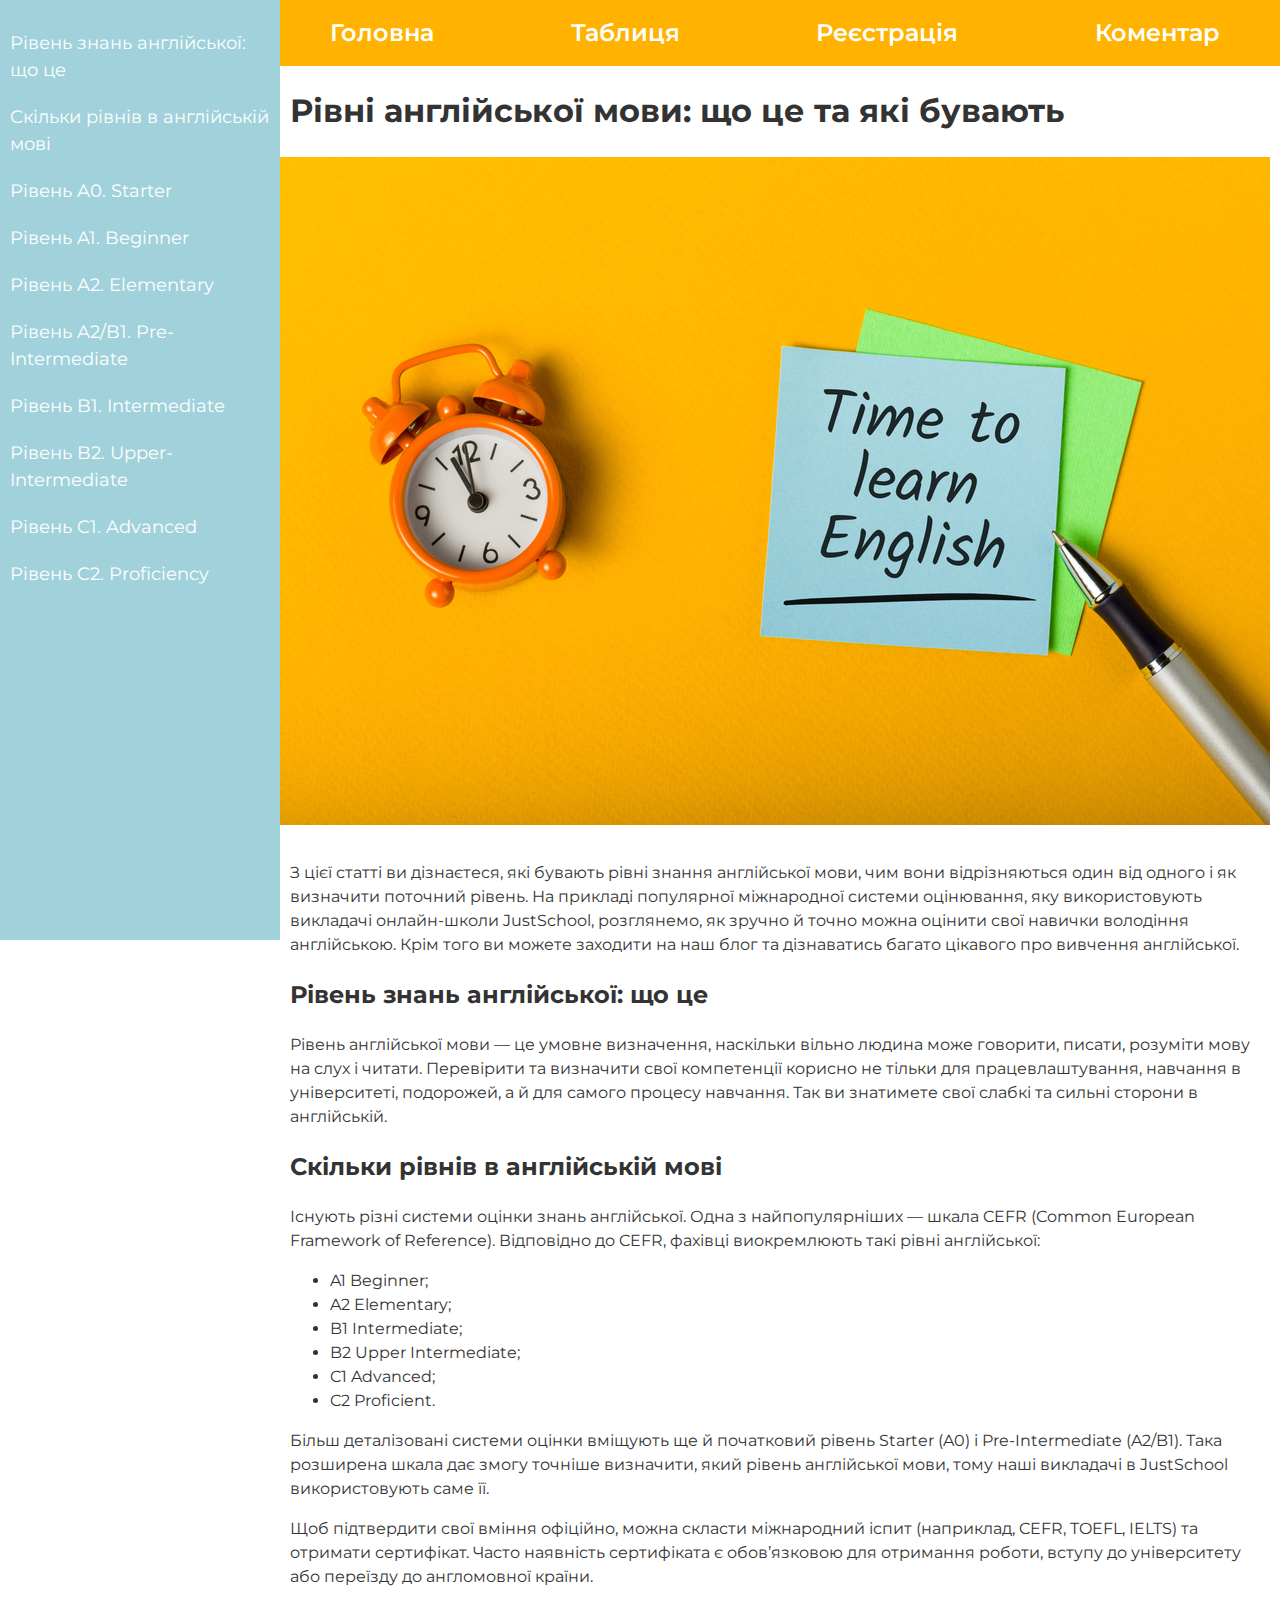
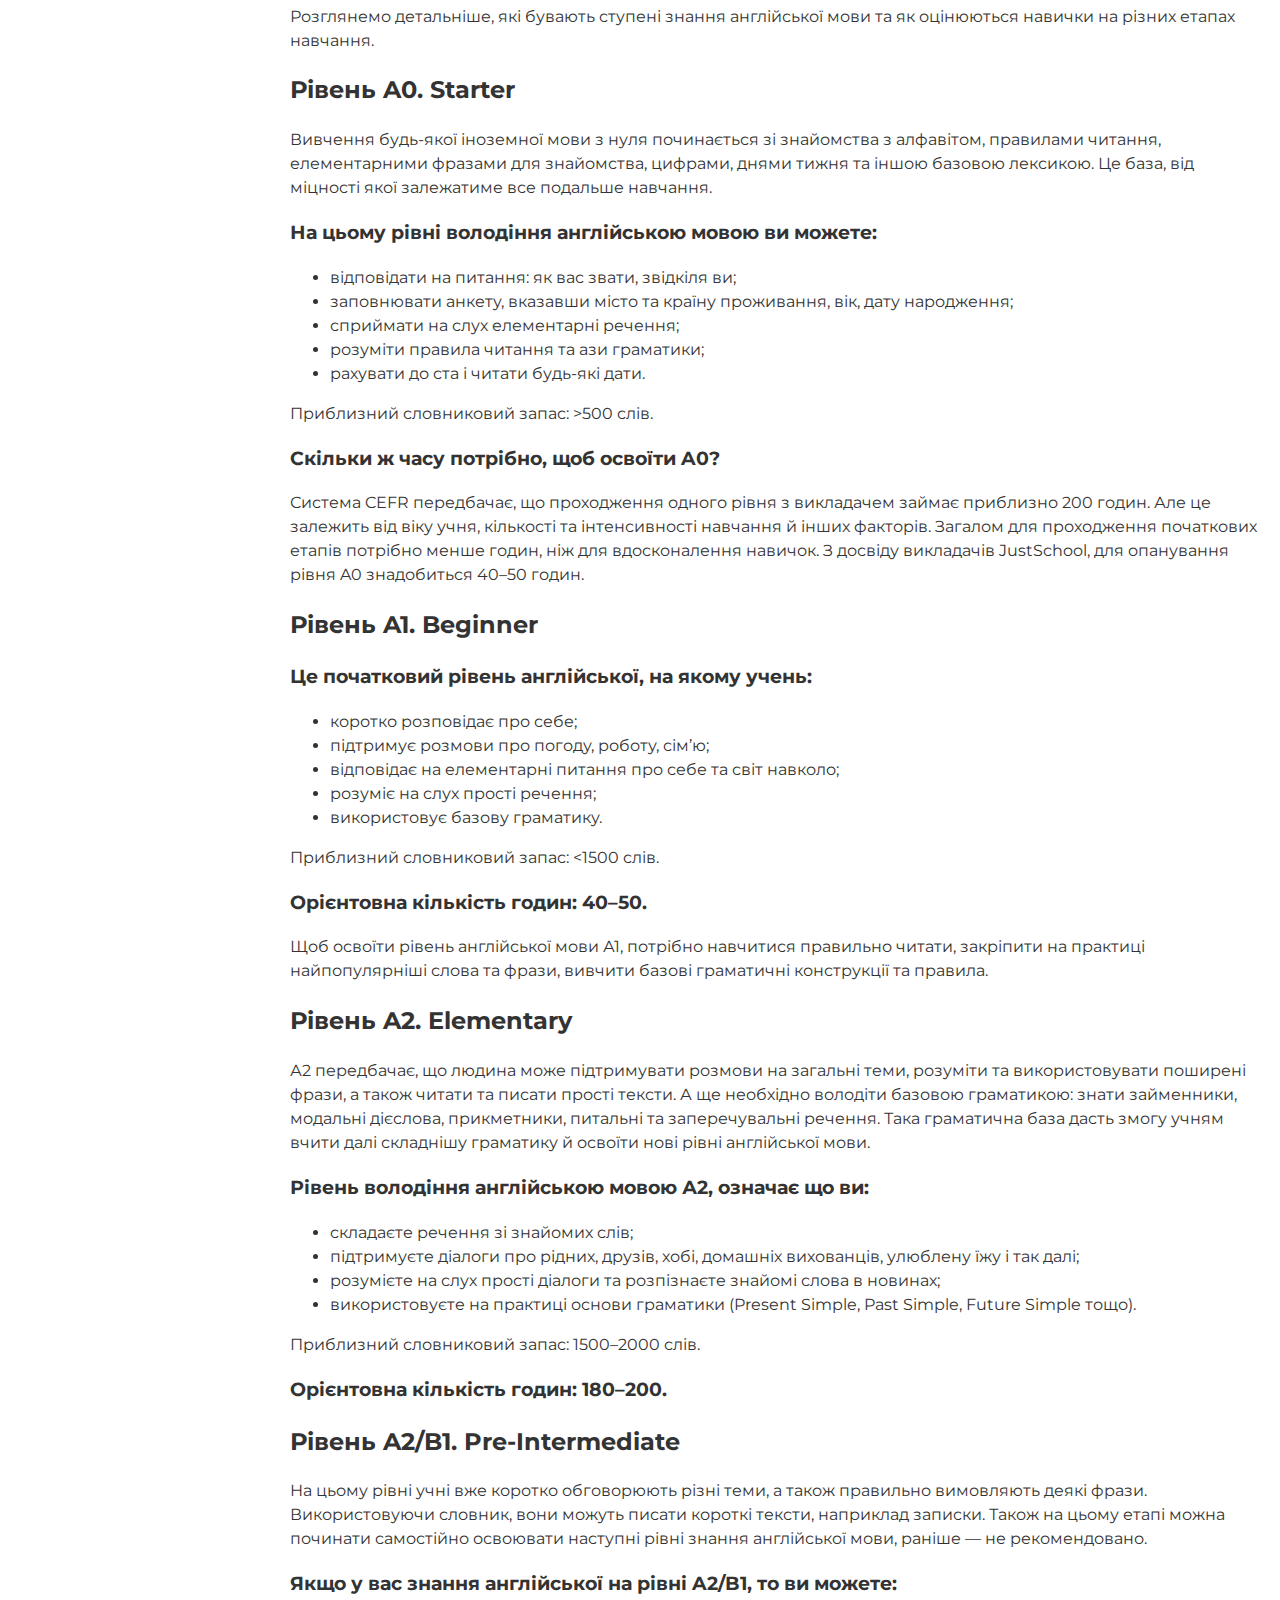
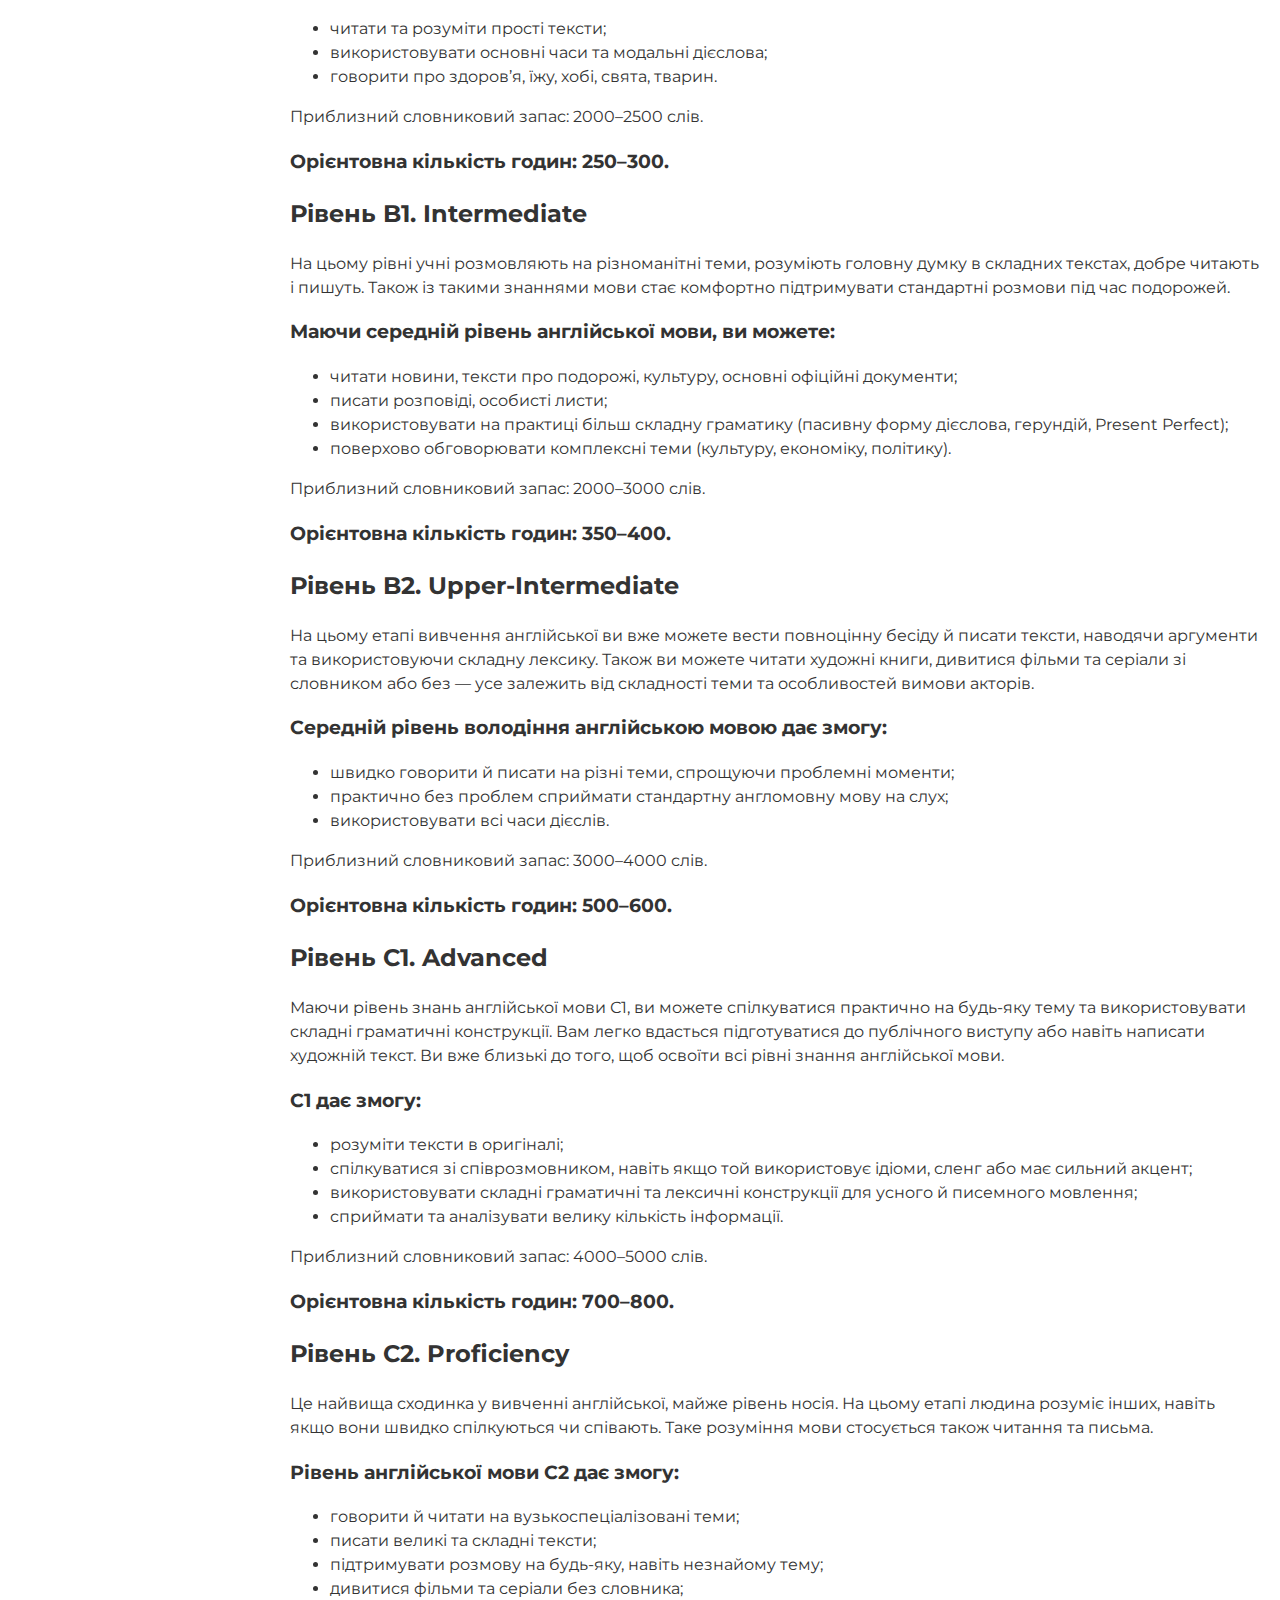
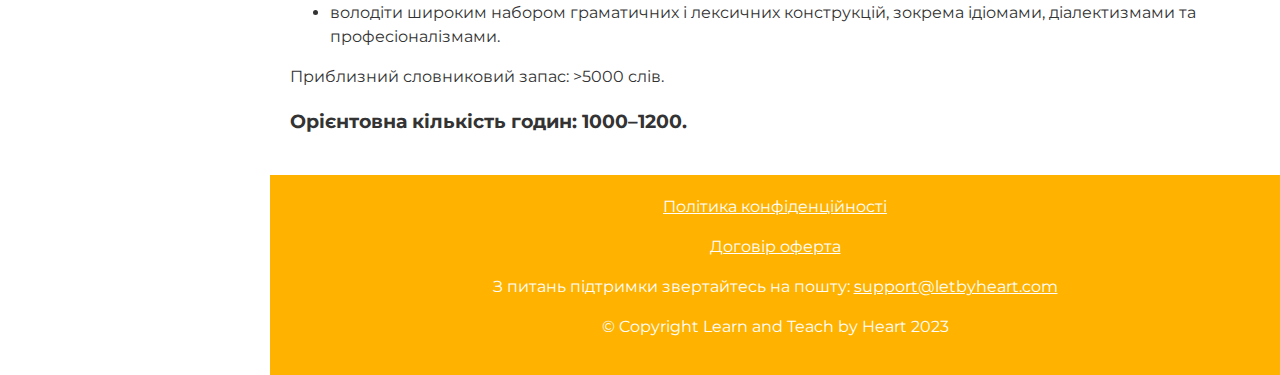
<file: index.html>
<!DOCTYPE html>

<html lang="en">

<head>
    <meta charset="UTF-8">
    <meta name="viewport" content="width=device-width, initial-scale=1.0">

    <title>Englishlevels</title>
    <link rel="preconnect" href="https://fonts.googleapis.com">
    <link rel="preconnect" href="https://fonts.gstatic.com" crossorigin>
    <link href="https://fonts.googleapis.com/css2?family=Montserrat:wght@400;700&display=swap" rel="stylesheet">

    <link rel="stylesheet" href="style.css">
</head>

<body>
    <header>

        <nav class="navmenu">
            <ul class="navmenuul">
                <li class="navmenu-el"><a href="index.html" class="navmenu-el-a">Головна</a></li>
                <li class="navmenu-el"> <a href="table.html" class="navmenu-el-a">Таблиця</a></li>
                <li class="navmenu-el"> <a href="regform.html" class="navmenu-el-a">Реєстрація</a></li>
                <li class="navmenu-el"><a href="coment.html" class="navmenu-el-a">Коментар</a></li>
            </ul>
        </nav>
        <details class="minsidebar">
            <summary>....</summary>
            <ul>
                <li><a href="#firsttopic">Рівень знань англійської: що це</a></li>
                <li><a href="#secondtopic">Скільки рівнів в англійській мові</a></li>
                <li><a href="#levelA0">Рівень A0. Starter</a></li>
                <li><a href="#levelA1">Рівень A1. Beginner</a></li>
                <li><a href="#levelA2">Рівень A2. Elementary</a></li>
                <li><a href="#levelA2B1">Рівень A2/B1. Pre-Intermediate</a></li>
                <li><a href="#levelB1">Рівень B1. Intermediate</a></li>
                <li><a href="#levelB2">Рівень B2. Upper-Intermediate</a></li>
                <li><a href="#levelC1">Рівень C1. Advanced</a></li>
                <li><a href="#levelC2">Рівень C2. Proficiency</a></li>
            </ul>
        </details>
        <h1>Рівні англійської мови: що це та які бувають</h1>


        <img src="img1.jpg" alt="img">
    </header>


    <aside class="sidebar">
        <ul>
            <li><a href="#firsttopic">Рівень знань англійської: що це</a></li>
            <li><a href="#secondtopic">Скільки рівнів в англійській мові</a></li>
            <li><a href="#levelA0">Рівень A0. Starter</a></li>
            <li><a href="#levelA1">Рівень A1. Beginner</a></li>
            <li><a href="#levelA2">Рівень A2. Elementary</a></li>
            <li><a href="#levelA2B1">Рівень A2/B1. Pre-Intermediate</a></li>
            <li><a href="#levelB1">Рівень B1. Intermediate</a></li>
            <li><a href="#levelB2">Рівень B2. Upper-Intermediate</a></li>
            <li><a href="#levelC1">Рівень C1. Advanced</a></li>
            <li><a href="#levelC2">Рівень C2. Proficiency</a></li>
        </ul>

    </aside>

    <main>
        <p>З цієї статті ви дізнаєтеся, які бувають рівні знання англійської мови, чим вони відрізняються один від
            одного і як
            визначити поточний рівень.
            На прикладі популярної міжнародної системи оцінювання, яку використовують викладачі онлайн-школи JustSchool,
            розглянемо,
            як зручно й точно можна оцінити свої навички володіння англійською. Крім того ви можете заходити на наш блог
            та
            дізнаватись багато цікавого про вивчення англійської.
        </p>
        <h2 id="firsttopic">Рівень знань англійської: що це</h2>
        <p>Рівень англійської мови — це умовне визначення, наскільки вільно людина може говорити, писати, розуміти мову
            на слух і
            читати. Перевірити та визначити свої компетенції корисно не тільки для працевлаштування, навчання в
            університеті,
            подорожей, а й для самого процесу навчання. Так ви знатимете свої слабкі та сильні сторони в англійській.
        </p>
        <h2 id="secondtopic">Скільки рівнів в англійській мові</h2>
        <p>Існують різні системи оцінки знань англійської. Одна з найпопулярніших — шкала CEFR (Common European
            Framework of
            Reference). Відповідно до CEFR, фахівці виокремлюють такі рівні англійської:</p>
        <ul>
            <li>A1 Beginner;</li>
            <li>A2 Elementary;</li>
            <li>B1 Intermediate;</li>
            <li>B2 Upper Intermediate;</li>
            <li>C1 Advanced;</li>
            <li>C2 Proficient.</li>
        </ul>
        <p>Більш деталізовані системи оцінки вміщують ще й початковий рівень Starter (A0) і Pre-Intermediate (A2/B1).
            Така
            розширена шкала дає змогу точніше визначити, який рівень англійської мови, тому наші викладачі в JustSchool
            використовують саме її.</p>
        <p>Щоб підтвердити свої вміння офіційно, можна скласти міжнародний іспит (наприклад, CEFR, TOEFL, IELTS) та
            отримати сертифікат. Часто наявність сертифіката є обов’язковою для отримання роботи, вступу до університету
            або переїзду до англомовної країни. </p>
        <p>Розглянемо детальніше, які бувають ступені знання англійської мови та як оцінюються навички на різних етапах
            навчання.
        </p>


        <h2 id="levelA0">Рівень A0. Starter</h2>
        <p>Вивчення будь-якої іноземної мови з нуля починається зі знайомства з алфавітом, правилами читання,
            елементарними фразами
            для знайомства, цифрами, днями тижня та іншою базовою лексикою. Це база, від міцності якої залежатиме все
            подальше
            навчання.</p>

        <h3>На цьому рівні володіння англійською мовою ви можете:</h3>
        <ul>
            <li>відповідати на питання: як вас звати, звідкіля ви;</li>
            <li>заповнювати анкету, вказавши місто та країну проживання, вік, дату народження;</li>
            <li>сприймати на слух елементарні речення;</li>
            <li>розуміти правила читання та ази граматики;</li>
            <li>рахувати до ста і читати будь-які дати.</li>
        </ul>
        <p>Приблизний словниковий запас: >500 слів.</p>
        <h3>Скільки ж часу потрібно, щоб освоїти A0?</h3>
        <p>Система CEFR передбачає, що проходження одного рівня з викладачем займає приблизно 200 годин. Але це залежить
            від віку
            учня, кількості та інтенсивності навчання й інших факторів. Загалом для проходження початкових етапів
            потрібно менше годин, ніж для вдосконалення навичок. З досвіду викладачів JustSchool, для опанування рівня
            A0 знадобиться 40–50 годин.</p>


        <h2 id="levelA1">Рівень A1. Beginner</h2>

        <h3>Це початковий рівень англійської, на якому учень:</h3>
        <ul>
            <li>коротко розповідає про себе;</li>
            <li>підтримує розмови про погоду, роботу, сім’ю;</li>
            <li>відповідає на елементарні питання про себе та світ навколо;</li>
            <li>розуміє на слух прості речення;</li>
            <li>використовує базову граматику.</li>
        </ul>
        <p>Приблизний словниковий запас: <1500 слів. </p>
                <h3>Орієнтовна кількість годин: 40–50.</h3>
                <p>Щоб освоїти рівень англійської мови А1, потрібно навчитися правильно читати, закріпити на практиці
                    найпопулярніші слова
                    та фрази, вивчити базові граматичні конструкції та правила.</p>


                <h2 id="levelA2">Рівень A2. Elementary</h2>
                <p>А2 передбачає, що людина може підтримувати розмови на загальні теми, розуміти та використовувати
                    поширені фрази, а також
                    читати та писати прості тексти. А ще необхідно володіти базовою граматикою: знати займенники,
                    модальні дієслова,
                    прикметники, питальні та заперечувальні речення. Така граматична база дасть змогу учням вчити далі
                    складнішу граматику й
                    освоїти нові рівні англійської мови.</p>

                <h3>Рівень володіння англійською мовою А2, означає що ви:</h3>
                <ul>
                    <li>складаєте речення зі знайомих слів;</li>
                    <li>підтримуєте діалоги про рідних, друзів, хобі, домашніх вихованців, улюблену їжу і так далі;</li>
                    <li>розумієте на слух прості діалоги та розпізнаєте знайомі слова в новинах;</li>
                    <li>використовуєте на практиці основи граматики (Present Simple, Past Simple, Future Simple тощо).
                    </li>

                </ul>
                <p>Приблизний словниковий запас: 1500–2000 слів.</p>
                <h3>Орієнтовна кількість годин: 180–200.</h3>


                <h2 id="levelA2B1">Рівень A2/B1. Pre-Intermediate</h2>
                <p>На цьому рівні учні вже коротко обговорюють різні теми, а також правильно вимовляють деякі фрази.
                    Використовуючи
                    словник, вони можуть писати короткі тексти, наприклад записки. Також на цьому етапі можна починати
                    самостійно освоювати
                    наступні рівні знання англійської мови, раніше — не рекомендовано.</p>

                <h3>Якщо у вас знання англійської на рівні A2/B1, то ви можете:</h3>
                <ul>
                    <li>читати та розуміти прості тексти;</li>
                    <li>використовувати основні часи та модальні дієслова;</li>
                    <li>говорити про здоров’я, їжу, хобі, свята, тварин.</li>
                </ul>
                <p>Приблизний словниковий запас: 2000–2500 слів.</p>
                <h3>Орієнтовна кількість годин: 250–300.</h3>


                <h2 id="levelB1">Рівень B1. Intermediate</h2>
                <p>На цьому рівні учні розмовляють на різноманітні теми, розуміють головну думку в складних текстах,
                    добре читають і
                    пишуть. Також із такими знаннями мови стає комфортно підтримувати стандартні розмови під час
                    подорожей.</p>

                <h3>Маючи середній рівень англійської мови, ви можете:</h3>
                <ul>
                    <li>читати новини, тексти про подорожі, культуру, основні офіційні документи;</li>
                    <li>писати розповіді, особисті листи;</li>
                    <li>використовувати на практиці більш складну граматику (пасивну форму дієслова, герундій, Present
                        Perfect);</li>
                    <li>поверхово обговорювати комплексні теми (культуру, економіку, політику).</li>

                </ul>
                <p>Приблизний словниковий запас: 2000–3000 слів.</p>
                <h3>Орієнтовна кількість годин: 350–400.</h3>

                <h2 id="levelB2">Рівень B2. Upper-Intermediate</h2>
                <p>На цьому етапі вивчення англійської ви вже можете вести повноцінну бесіду й писати тексти, наводячи
                    аргументи та
                    використовуючи складну лексику. Також ви можете читати художні книги, дивитися фільми та серіали зі
                    словником або без —
                    усе залежить від складності теми та особливостей вимови акторів.</p>

                <h3>Середній рівень володіння англійською мовою дає змогу:</h3>
                <ul>
                    <li>швидко говорити й писати на різні теми, спрощуючи проблемні моменти;</li>
                    <li>практично без проблем сприймати стандартну англомовну мову на слух;</li>
                    <li>використовувати всі часи дієслів.</li>
                </ul>
                <p>Приблизний словниковий запас: 3000–4000 слів.</p>
                <h3>Орієнтовна кількість годин: 500–600.</h3>

                <h2 id="levelC1">Рівень C1. Advanced</h2>
                <p>Маючи рівень знань англійської мови С1, ви можете спілкуватися практично на будь-яку тему та
                    використовувати складні
                    граматичні конструкції. Вам легко вдасться підготуватися до публічного виступу або навіть написати
                    художній текст. Ви
                    вже близькі до того, щоб освоїти всі рівні знання англійської мови.</p>

                <h3>С1 дає змогу:</h3>
                <ul>
                    <li>розуміти тексти в оригіналі;</li>
                    <li>спілкуватися зі співрозмовником, навіть якщо той використовує ідіоми, сленг або має сильний
                        акцент;</li>
                    <li>використовувати складні граматичні та лексичні конструкції для усного й писемного мовлення;</li>
                    <li>сприймати та аналізувати велику кількість інформації.</li>
                </ul>
                <p>Приблизний словниковий запас: 4000–5000 слів.</p>
                <h3>Орієнтовна кількість годин: 700–800.</h3>

                <h2 id="levelC2">Рівень C2. Proficiency</h2>
                <p>Це найвища сходинка у вивченні англійської, майже рівень носія. На цьому етапі людина розуміє інших,
                    навіть якщо вони
                    швидко спілкуються чи співають. Таке розуміння мови стосується також читання та письма.</p>

                <h3>Рівень англійської мови C2 дає змогу:</h3>
                <ul>
                    <li>говорити й читати на вузькоспеціалізовані теми;</li>
                    <li>писати великі та складні тексти;</li>
                    <li>підтримувати розмову на будь-яку, навіть незнайому тему;</li>
                    <li>дивитися фільми та серіали без словника;</li>
                    <li>володіти широким набором граматичних і лексичних конструкцій, зокрема ідіомами, діалектизмами та
                        професіоналізмами.</li>
                </ul>
                <p>Приблизний словниковий запас: >5000 слів.</p>
                <h3>Орієнтовна кількість годин: 1000–1200.</h3>
    </main>

    <footer>
        <div>
            <a href="https://www.letbyheart.com/privacy-policy/">Політика конфіденційності</a>
            <p></p>
            <a href="https://www.letbyheart.com/dogovir-oferta/">Договір оферта</a>
            <p>З питань підтримки звертайтесь на пошту:
                <a href="support@letbyheart.com">support@letbyheart.com</a>
            </p>
            <p>© Copyright Learn and Teach by Heart 2023</p>
        </div>
    </footer>

</body>

</html>
</file>
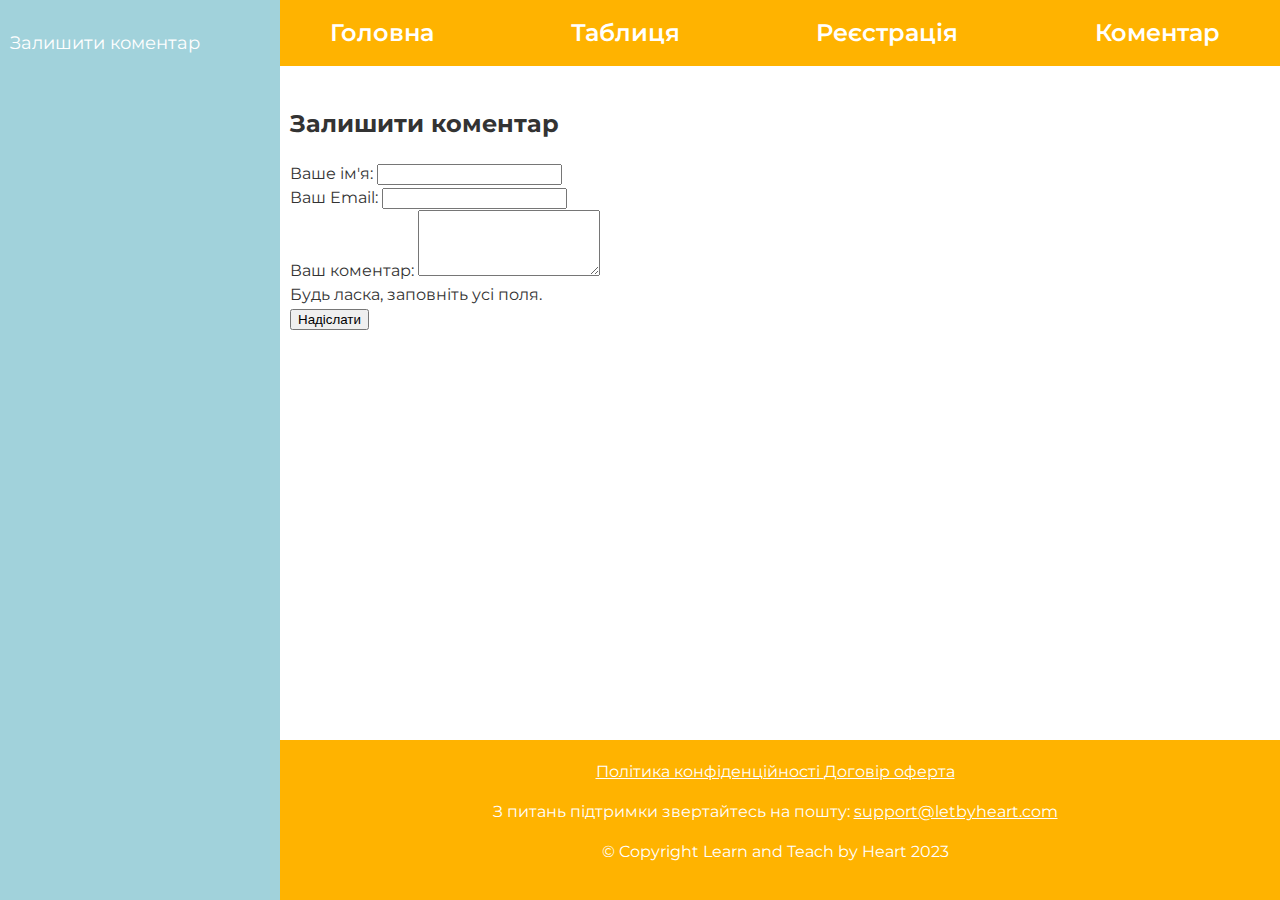
<file: coment.html>
<!DOCTYPE html>
<html lang="en">

<head>
    <meta charset="UTF-8">
    <meta name="viewport" content="width=device-width, initial-scale=1.0">
    <link rel="preconnect" href="https://fonts.googleapis.com">
    <link rel="preconnect" href="https://fonts.gstatic.com" crossorigin>
    <link href="https://fonts.googleapis.com/css2?family=Montserrat:wght@400;700&display=swap" rel="stylesheet">
    <link rel="stylesheet" href="style.css">
    <title>Commentform</title>
</head>

<body>
    <header>
        <nav class="navmenu">
            <ul class="navmenuul">
                <li class="navmenu-el"><a href="index.html" class="navmenu-el-a">Головна</a></li>
                <li class="navmenu-el"> <a href="table.html" class="navmenu-el-a">Таблиця</a></li>
                <li class="navmenu-el"> <a href="regform.html" class="navmenu-el-a">Реєстрація</a></li>
                <li class="navmenu-el"><a href="coment.html" class="navmenu-el-a">Коментар</a></li>
            </ul>
        </nav>
    </header>
    <aside class="sidebar">
        <ul>
            <li><a href="#feedbackForm">Залишити коментар</a></li>
        </ul>
    </aside>
    <main>
        <section>
            <h2>Залишити коментар</h2>
            <form id="feedbackForm" method="post">
                <div>
                    <label for="name">Ваше ім'я:</label>
                    <input type="text" id="name" name="name">
                </div>


                <div>
                    <label for="email">Ваш Email:</label>
                    <input type="email" id="email" name="email">
                </div>
                <div>
                    <label for="comment">Ваш коментар:</label>
                    <textarea id="comment" name="comment" rows="4"></textarea>
                </div>


                <div class="error" id="formError">Будь ласка, заповніть усі поля.</div>

                <button type="submit">Надіслати</button>
            </form>
        </section>
    </main>
    <footer>
        <div>
            <a href="https://www.letbyheart.com/privacy-policy/">Політика конфіденційності </a>
            <a href="https://www.letbyheart.com/dogovir-oferta/">Договір оферта</a>
            <p>З питань підтримки звертайтесь на пошту:
                <a href="support@letbyheart.com">support@letbyheart.com</a>
            </p>
            <p>© Copyright Learn and Teach by Heart 2023</p>
        </div>
    </footer>
</body>

</html>
</file>
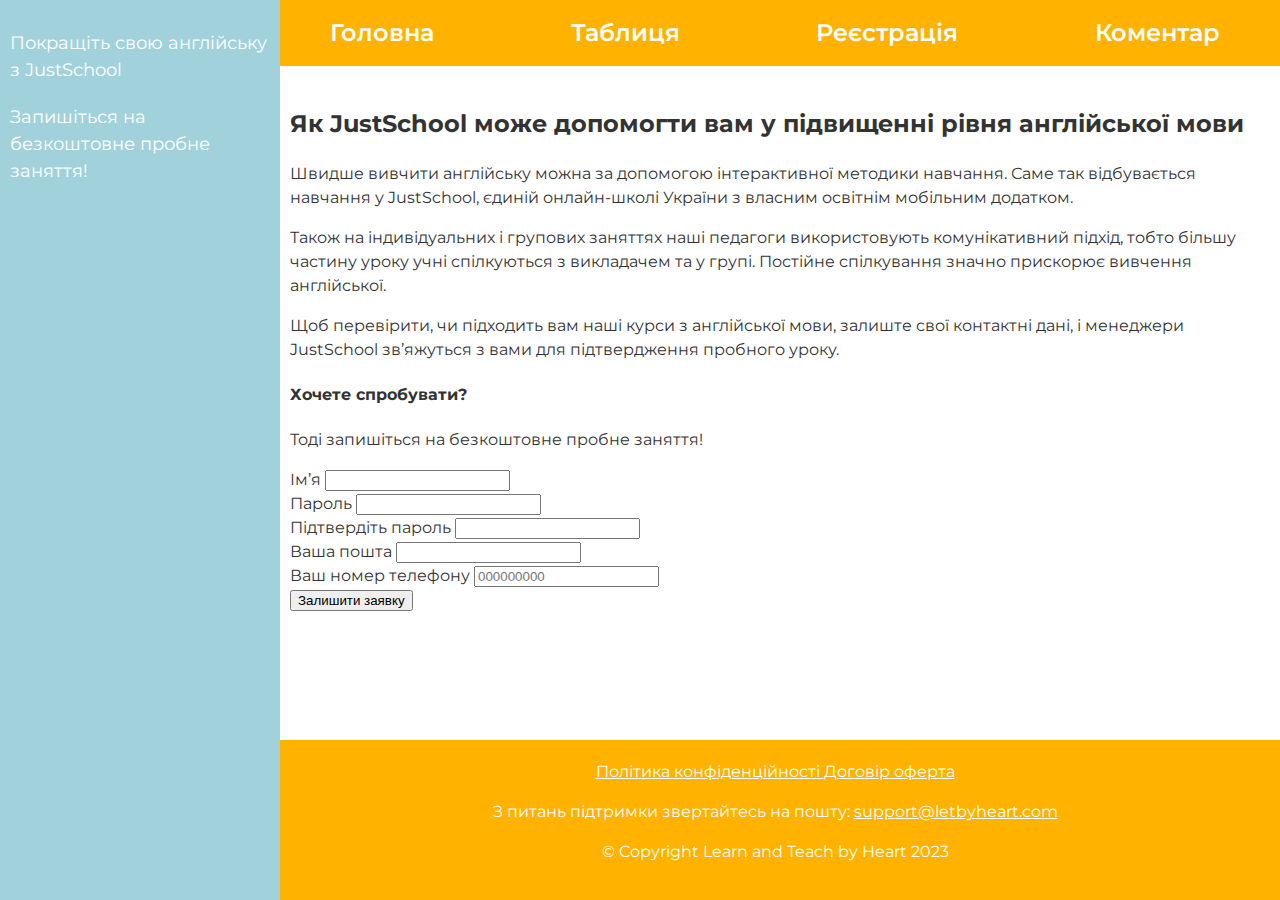
<file: regform.html>
<!DOCTYPE html>
<html lang="en">

<head>
    <meta charset="UTF-8">
    <meta name="viewport" content="width=device-width, initial-scale=1.0">
    <title>Registrationform</title>
    <link rel="preconnect" href="https://fonts.googleapis.com">
    <link rel="preconnect" href="https://fonts.gstatic.com" crossorigin>
    <link href="https://fonts.googleapis.com/css2?family=Montserrat:wght@400;700&display=swap" rel="stylesheet">
    <link rel="stylesheet" href="style.css">
</head>

<body>
    <header>
        <nav class="navmenu">
            <ul class="navmenuul">
                <li class="navmenu-el"><a href="index.html" class="navmenu-el-a">Головна</a></li>
                <li class="navmenu-el"> <a href="table.html" class="navmenu-el-a">Таблиця</a></li>
                <li class="navmenu-el"> <a href="regform.html" class="navmenu-el-a">Реєстрація</a></li>
                <li class="navmenu-el"><a href="coment.html" class="navmenu-el-a">Коментар</a></li>
            </ul>
        </nav>
    </header>
    <aside class="sidebar">
        <ul>
            <li><a href="#how">Покращіть свою англійську з JustSchool</a></li>
            <li><a href="#form">Запишіться на безкоштовне пробне заняття!</a></li>
        </ul>
    </aside>
    <main>
        <h2 id="how">Як JustSchool може допомогти вам у підвищенні рівня англійської мови</h2>
        <p>Швидше вивчити англійську можна за допомогою інтерактивної методики навчання. Саме так відбувається навчання
            у
            JustSchool, єдиній онлайн-школі України з власним освітнім мобільним додатком.</p>
        <p>Також на індивідуальних і групових заняттях наші педагоги використовують комунікативний підхід, тобто більшу
            частину
            уроку учні спілкуються з викладачем та у групі. Постійне спілкування значно прискорює вивчення англійської.
        </p>
        <p>Щоб перевірити, чи підходить вам наші курси з англійської мови, залиште свої контактні дані, і менеджери
            JustSchool
            зв’яжуться з вами для підтвердження пробного уроку.</p>



        <section>
            <form action="#" id="signup-form" method="POST">
                <h4>Хочете спробувати?</h4>
                <p>Тоді запишіться на безкоштовне пробне заняття!</p>

                <div>
                    <label for="user-name">Ім’я</label>
                    <input type="text" id="user-name" name="login">
                </div>

                <div>
                    <label for="user-password">Пароль</label>
                    <input type="password" id="user-password" name="password">
                </div>

                <div>
                    <label for="confirm-password">Підтвердіть пароль</label>
                    <input type="password" id="confirm-password">
                </div>

                <div>
                    <label for="user-email">Ваша пошта</label>
                    <input type="email" id="user-email" class="form-input">
                </div>

                <div>
                    <label for="user-phone">Ваш номер телефону</label>
                    <input type="number" id="user-phone" placeholder="000000000">
                </div>

                <button type="submit" id="launch-btn">Залишити заявку</button>
            </form>

        </section>
    </main>
    <footer>
        <div>
            <a href="https://www.letbyheart.com/privacy-policy/">Політика конфіденційності </a>
            <a href="https://www.letbyheart.com/dogovir-oferta/">Договір оферта</a>
            <p>З питань підтримки звертайтесь на пошту:
                <a href="support@letbyheart.com">support@letbyheart.com</a>
            </p>
            <p>© Copyright Learn and Teach by Heart 2023</p>
        </div>
    </footer>
</body>

</html>
</file>
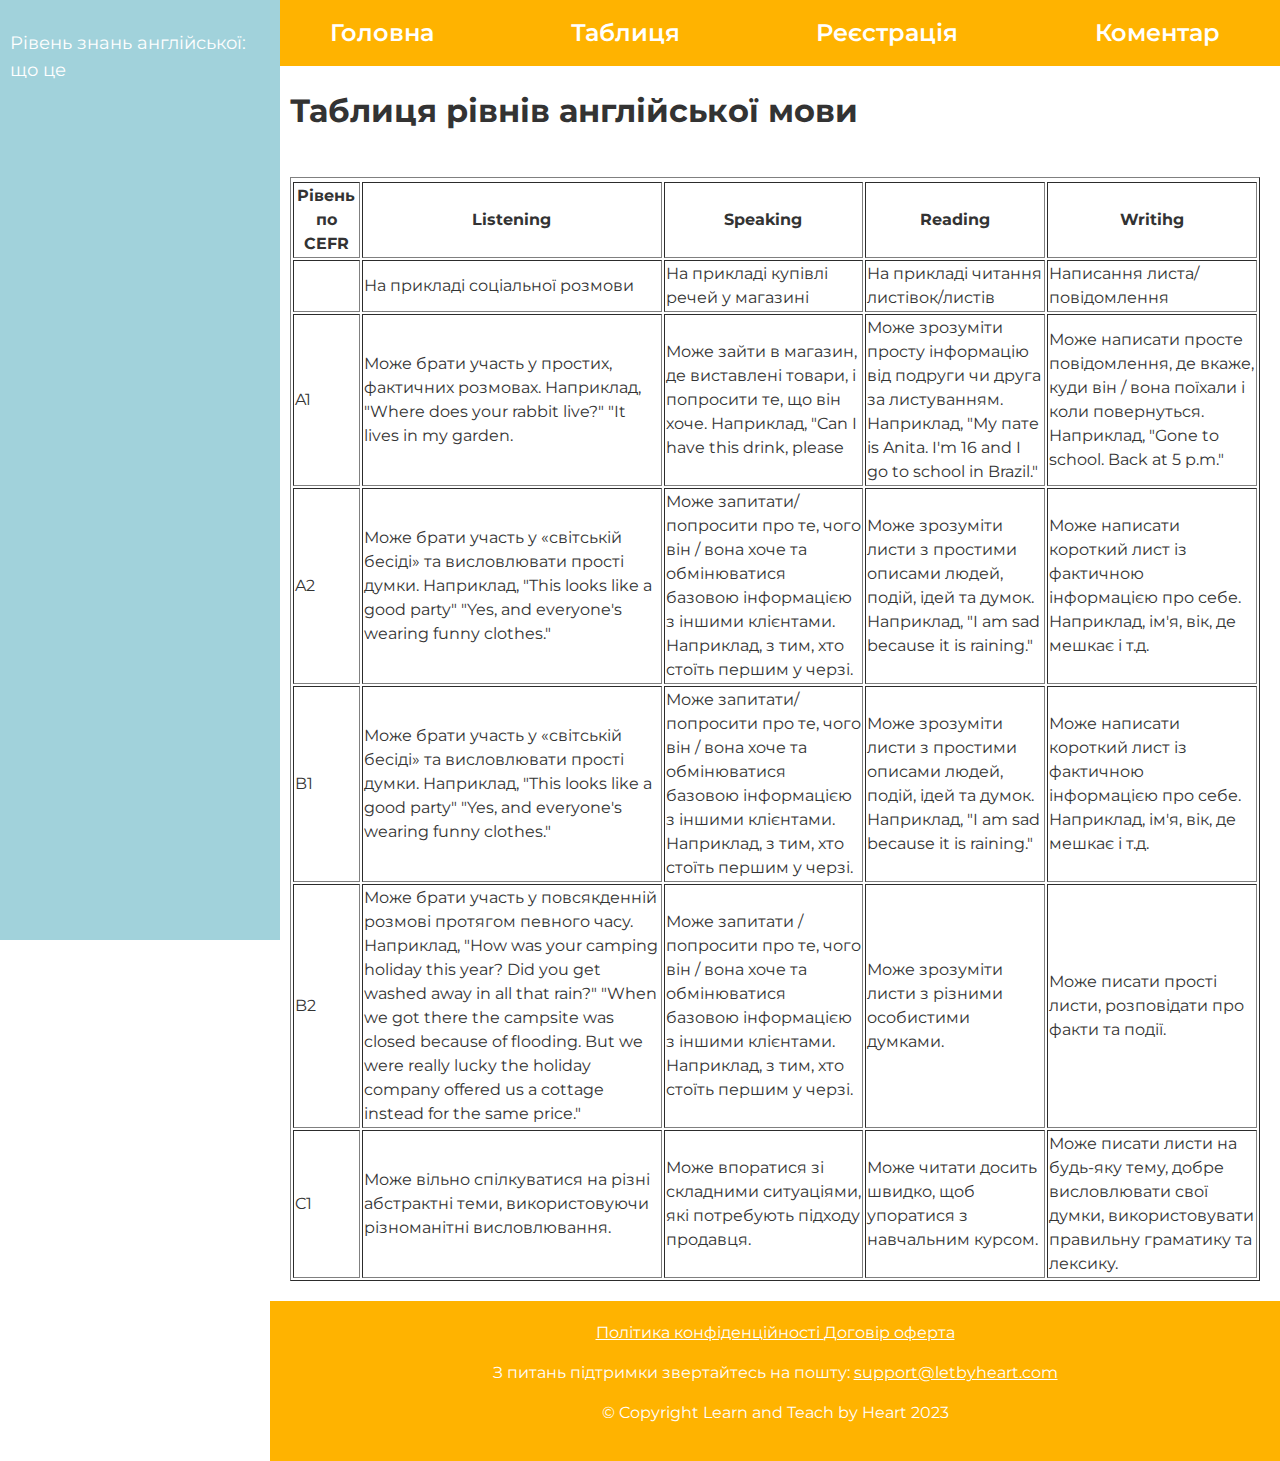
<file: table.html>
<!DOCTYPE html>
<html lang="en">

<head>
    <meta charset="UTF-8">
    <meta name="viewport" content="width=device-width, initial-scale=1.0">
    <link rel="preconnect" href="https://fonts.googleapis.com">
    <link rel="preconnect" href="https://fonts.gstatic.com" crossorigin>
    <link href="https://fonts.googleapis.com/css2?family=Montserrat:wght@400;700&display=swap" rel="stylesheet">
    <link rel="stylesheet" href="style.css">
    <title>Table</title>
</head>

<body>
    <header>
        <nav class="navmenu">
            <ul class="navmenuul">
                <li class="navmenu-el"><a href="index.html" class="navmenu-el-a">Головна</a></li>
                <li class="navmenu-el"> <a href="table.html" class="navmenu-el-a">Таблиця</a></li>
                <li class="navmenu-el"> <a href="regform.html" class="navmenu-el-a">Реєстрація</a></li>
                <li class="navmenu-el"><a href="coment.html" class="navmenu-el-a">Коментар</a></li>
            </ul>
        </nav>
        <h1 id="table">Таблиця рівнів англійської мови</h1>
    </header>
    <aside class="sidebar">
        <ul>
            <li><a href="#tavble">Рівень знань англійської: що це</a></li>

        </ul>
    </aside>
    <main>
        <table border="1px">
            <tr>

            </tr>
            <tr>
                <th>Рівень по CEFR</th>
                <th>Listening</th>
                <th>Speaking</th>
                <th>Reading</th>
                <th>Writihg</th>
            </tr>
            <tr>
                <td></td>
                <td>На прикладі соціальної розмови</td>
                <td>На прикладі купівлі речей у магазині</td>
                <td>На прикладі читання листівок/листів</td>
                <td>Написання листа/ повідомлення</td>
            </tr>
            <tr>
                <td>A1</td>
                <td>Може брати участь у простих, фактичних розмовах. Наприклад, "Where does your rabbit live?" "It
                    lives
                    in my garden.</td>
                <td>Може зайти в магазин, де виставлені товари, і попросити те, що він хоче. Наприклад, "Can I have
                    this
                    drink, please</td>
                <td>Може зрозуміти просту інформацію від подруги чи друга за листуванням. Наприклад, "Му пате is
                    Anita.
                    I'm 16 and I go to
                    school in Brazil."</td>
                <td>Може написати просте повідомлення, де вкаже, куди він / вона поїхали і коли повернуться.
                    Наприклад,
                    "Gone to school.
                    Back at 5 p.m."</td>
            </tr>
            <tr>
                <td>A2</td>
                <td>Може брати участь у «світській бесіді» та висловлювати прості думки. Наприклад, "This looks like
                    a
                    good party" "Yes, and
                    everyone's wearing funny clothes."</td>
                <td>Може запитати/ попросити про те, чого він / вона хоче та обмінюватися базовою інформацією з
                    іншими
                    клієнтами. Наприклад,
                    з тим, хто стоїть першим у черзі.</td>
                <td>Може зрозуміти листи з простими описами людей, подій, ідей та думок. Наприклад, "I am sad
                    because it
                    is raining."</td>
                <td>Може написати короткий лист із фактичною інформацією про себе. Наприклад, ім'я, вік, де мешкає і
                    т.д.</td>
            </tr>
            <tr>
                <td>B1</td>
                <td>Може брати участь у «світській бесіді» та висловлювати прості думки. Наприклад, "This looks like
                    a
                    good party" "Yes, and
                    everyone's wearing funny clothes."</td>
                <td>Може запитати/ попросити про те, чого він / вона хоче та обмінюватися базовою інформацією з
                    іншими
                    клієнтами. Наприклад,
                    з тим, хто стоїть першим у черзі.</td>
                <td>Може зрозуміти листи з простими описами людей, подій, ідей та думок. Наприклад, "I am sad
                    because it
                    is raining."</td>
                <td>Може написати короткий лист із фактичною інформацією про себе. Наприклад, ім'я, вік, де мешкає і
                    т.д.</td>
            </tr>
            <tr>
                <td>B2</td>
                <td>Може брати участь у повсякденній розмові протягом певного часу. Наприклад, "How was your camping
                    holiday this year? Did
                    you get washed away in all that rain?" "When we got there the campsite was closed because of
                    flooding. But we were
                    really lucky the holiday company offered us a cottage instead for the same price."</td>
                <td>Може запитати / попросити про те, чого він / вона хоче та обмінюватися базовою інформацією з
                    іншими
                    клієнтами.
                    Наприклад, з тим, хто стоїть першим у черзі.</td>
                <td>Може зрозуміти листи з різними особистими думками.</td>
                <td>Може писати прості листи, розповідати про факти та події.</td>
            </tr>
            <tr>
                <td>C1</td>
                <td>Може вільно спілкуватися на різні абстрактні теми, використовуючи різноманітні висловлювання.
                </td>
                <td>Може впоратися зі складними ситуаціями, які потребують підходу продавця.</td>
                <td>Може читати досить швидко, щоб упоратися з навчальним курсом.</td>
                <td>Може писати листи на будь-яку тему, добре висловлювати свої думки, використовувати правильну
                    граматику та лексику.</td>
            </tr>
        </table>
    </main>
    <footer>
        <div>
            <a href="https://www.letbyheart.com/privacy-policy/">Політика конфіденційності </a>
            <a href="https://www.letbyheart.com/dogovir-oferta/">Договір оферта</a>
            <p>З питань підтримки звертайтесь на пошту:
                <a href="support@letbyheart.com">support@letbyheart.com</a>
            </p>
            <p>© Copyright Learn and Teach by Heart 2023</p>
        </div>
    </footer>


</body>

</html>
</file>
<file: style.css>
body {
    font-family: 'Montserrat', sans-serif;
    font-size: 16px;
    line-height: 1.5;
    color: #333;
    height: 100%;
    display: flex;
    flex-direction: column;
    margin: 0;
}

html {
    scroll-behavior: smooth;
    height: 100%;
    margin: 0;
}

main {
    margin-left: 270px;
    padding: 20px;
}

.navmenu {
    background-color: #FFB300;
    padding: 15px 0;
}

.navmenuul {
    display: flex;
    justify-content: right;
    list-style: none;
    margin: 0;
    padding: 0;
    width: 100%;
    flex-wrap: wrap;
    justify-content: space-between;
}

.navmenu-el {
    margin: 0 60px;
}


.navmenu-el-a {
    color: white;
    text-decoration: none;
    font-size: 24px;
    font-weight: 600;
}


.navmenu-el-a:hover {
    text-decoration: underline;
}

.sidebar {
    display: flex;
    position: fixed;
    width: 280px;
    top: 0px;
    height: 100%;
    background-color: #A1D2DB;
    padding-top: 20px;
    left: 0;
    padding-bottom: 20px;

}

.minsidebar {
    display: none;
    width: 100%;
    top: 0px;
    background-color: #A1D2DB;
}

.sidebar ul {
    list-style: none;
    padding: 0;
    margin: 0;
}

.minsidebar summary {
    color: white;
    text-decoration: none;
    font-size: 24px;
    display: block;
    padding: 10px;
    cursor: pointer;
}

.minsidebar ul {
    list-style: none;
    padding: 0;
    margin: 0;
}

.sidebar ul li a {
    color: white;
    text-decoration: none;
    font-size: 18px;
    display: block;
    padding: 10px;
}

.minsidebar ul li a {
    color: white;
    text-decoration: none;
    font-size: 18px;
    display: block;
    padding: 10px;
}

.sidebar ul li a:hover {
    background-color: #FFB300;
}

.minsidebar ul li a:hover {
    background-color: #FFB300;
}

details {
    display: none;
}

header {
    margin-left: 270px;
    padding: 0;
}

header h1 {
    margin-left: 20px;
}

header img {
    height: auto;
    max-width: 100%;
    display: flex;
}

footer {
    background-color: #FFB300;
    margin-bottom: 0px;
    height: auto;
    margin-left: 270px;
    padding: 20px;
    text-align: center;
    margin-top: auto;
}

footer a {
    text-decoration: none;
    color: white;
    text-decoration: underline;
}

footer p {
    color: white;
}

@media (max-width: 768px) {
    .sidebar {
        display: none;
    }

    .minsidebar {
        display: block;
    }

    main {
        margin-left: 0;
    }

    .navmenu-el-a {
        flex: 1 1 45%;
        margin-bottom: 16px;
    }

    footer {
        margin-left: 0;
    }

    header {
        margin-left: 0px;
    }

    header img {
        width: 100%;
        height: auto;
    }
}
</file>
